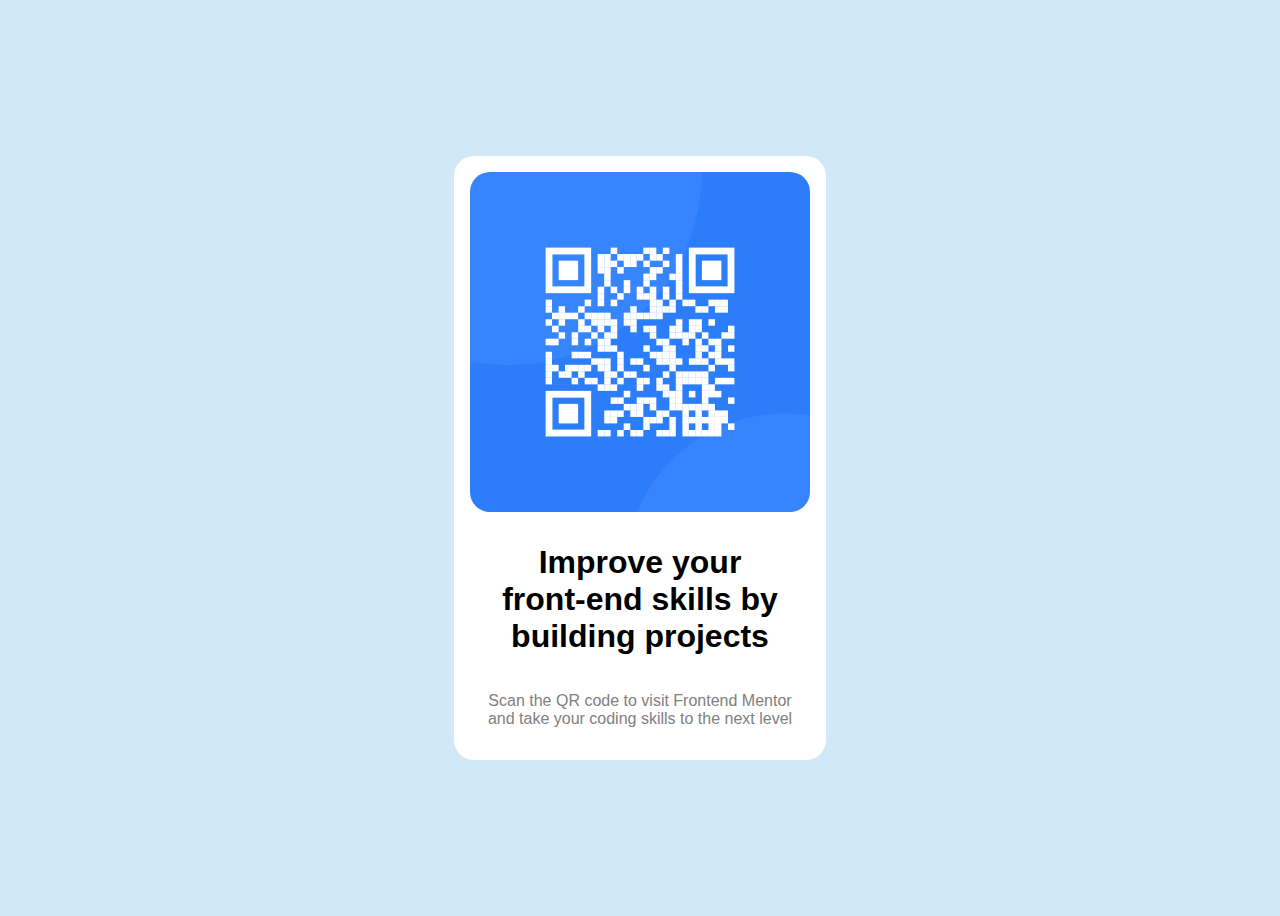
<file: index.html>
<!DOCTYPE html>
<html lang="en">
<head>
    <meta charset="UTF-8">
    <meta http-equiv="X-UA-Compatible" content="IE=edge">
    <meta name="viewport" content="width=device-width, initial-scale=1.0">
    <title>Frontend Mentor | QR code component</title>
    <link rel="stylesheet" href="/qr-code-component-main/design/qr.css">
</head>
<body>
    <!-- Changed <div id='cont'> to <main> tag-->
    <main> 
        <div id="qr">
            <img src="/qr-code-component-main/images/image-qr-code.png" alt="QR-Code">
            <!-- Changed <b> to <h1> | deleted <br> -->
            <h1>Improve your front-end skills by building projects</h1>
            <p>Scan the QR code to visit Frontend Mentor and take 
                your coding skills to the next level</p>
        </div>
    </main>
</body>
</html>
</file>
<file: qr-code-component-main/design/qr.css>
body{
    background-color: rgb(208, 232, 248);
    font-size: 1rem;
    font-family: sans-serif;
}
#qr{
    display: flex;
    flex-direction: column;
    justify-content: center;
    background-color: white;
    max-width: 340px; /* Changed 'width: 29vh' to 'max-width: 340px'*/
    padding: 1em; /* Changed units from 15px to 1em*/
    height: auto;
    border-radius: 20px;
}
img{
    max-width: 100%;
    border-radius: 20px;
    /* Deleted margins*/
}
main{
    display: flex;
    width: 100%;
    /* Changed 'height' to 'min-height' */
    min-height: 100vh;
    justify-content: center;
    align-items: center;
    text-align: center;
}
/* Set same margins for both '<p>' and '<h1>' tags*/
p{
    color: gray;
    text-align: center;
    margin-left: 1em;
    margin-top: 1em;
    margin-right: 1em;
}
h1{
    text-align: center;
    margin-left: 1em;
    margin-top: 1em;
    margin-right: 1em;
}
</file>
